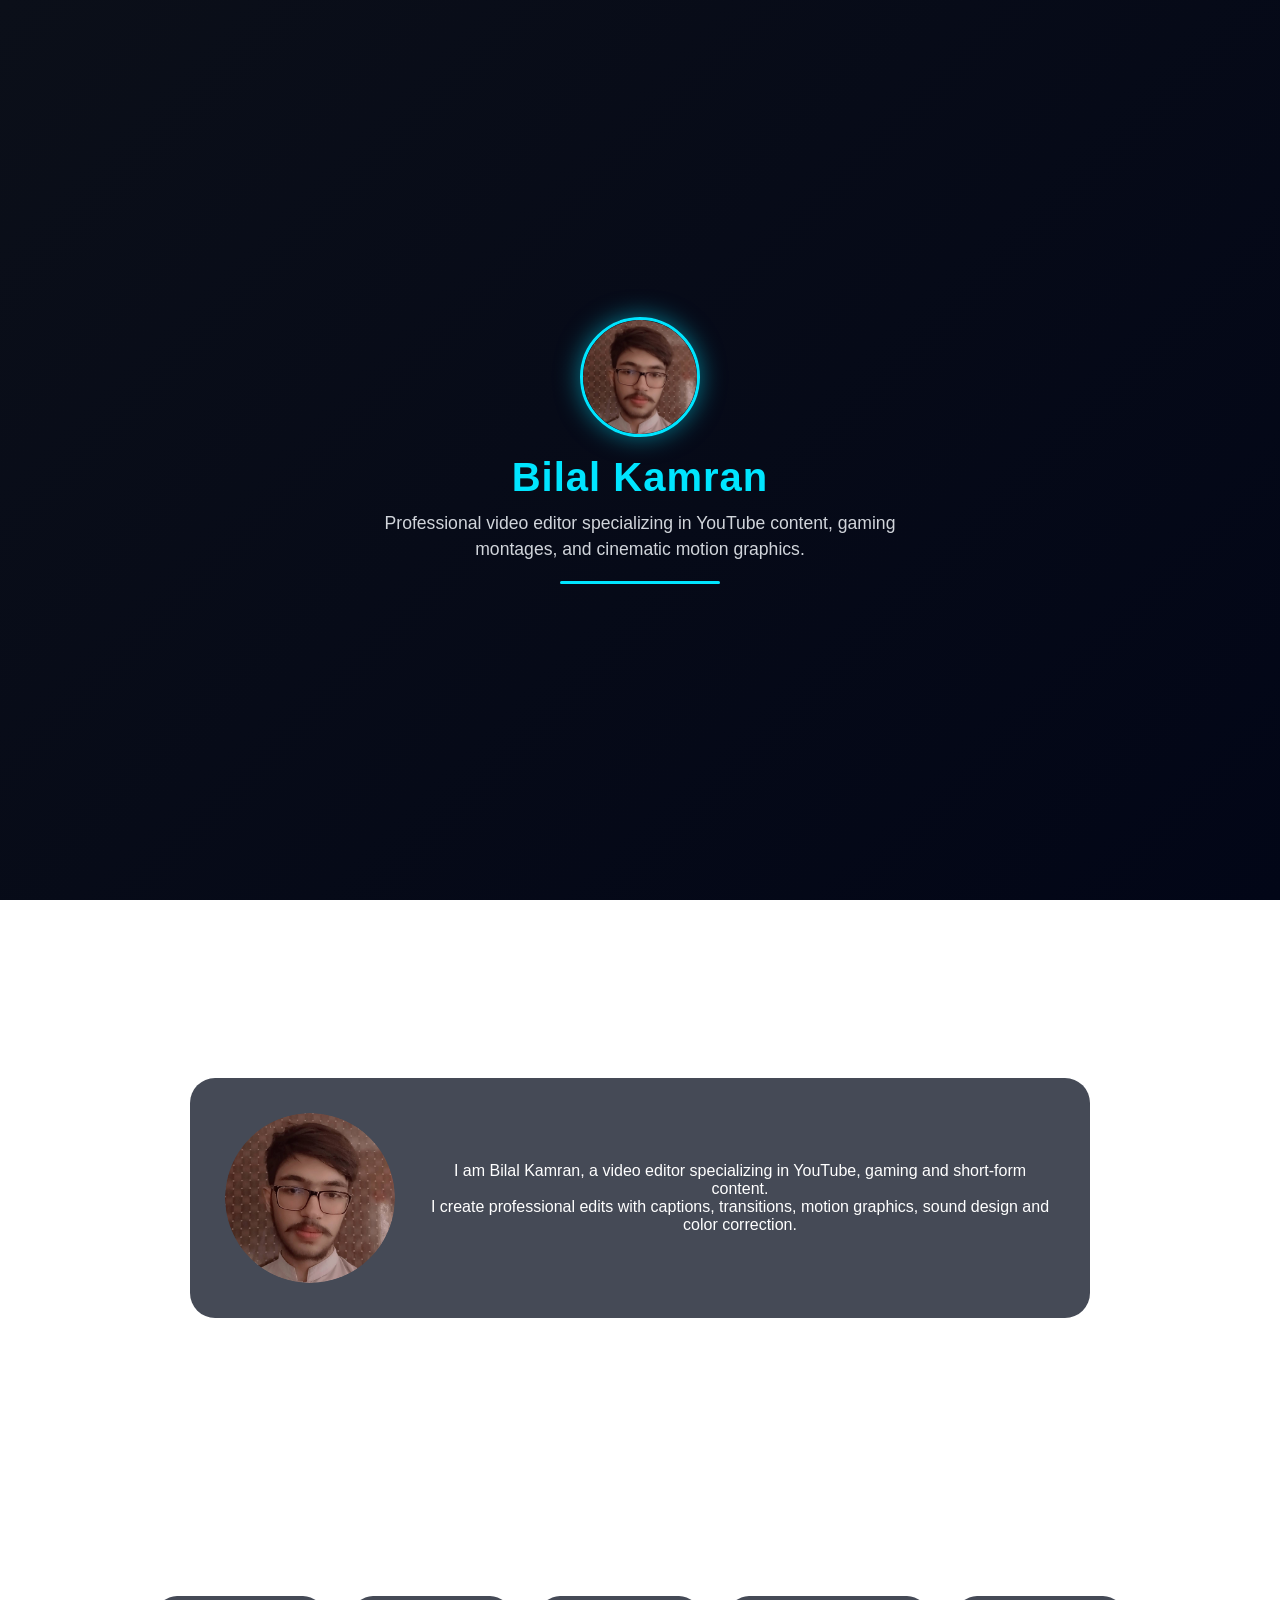
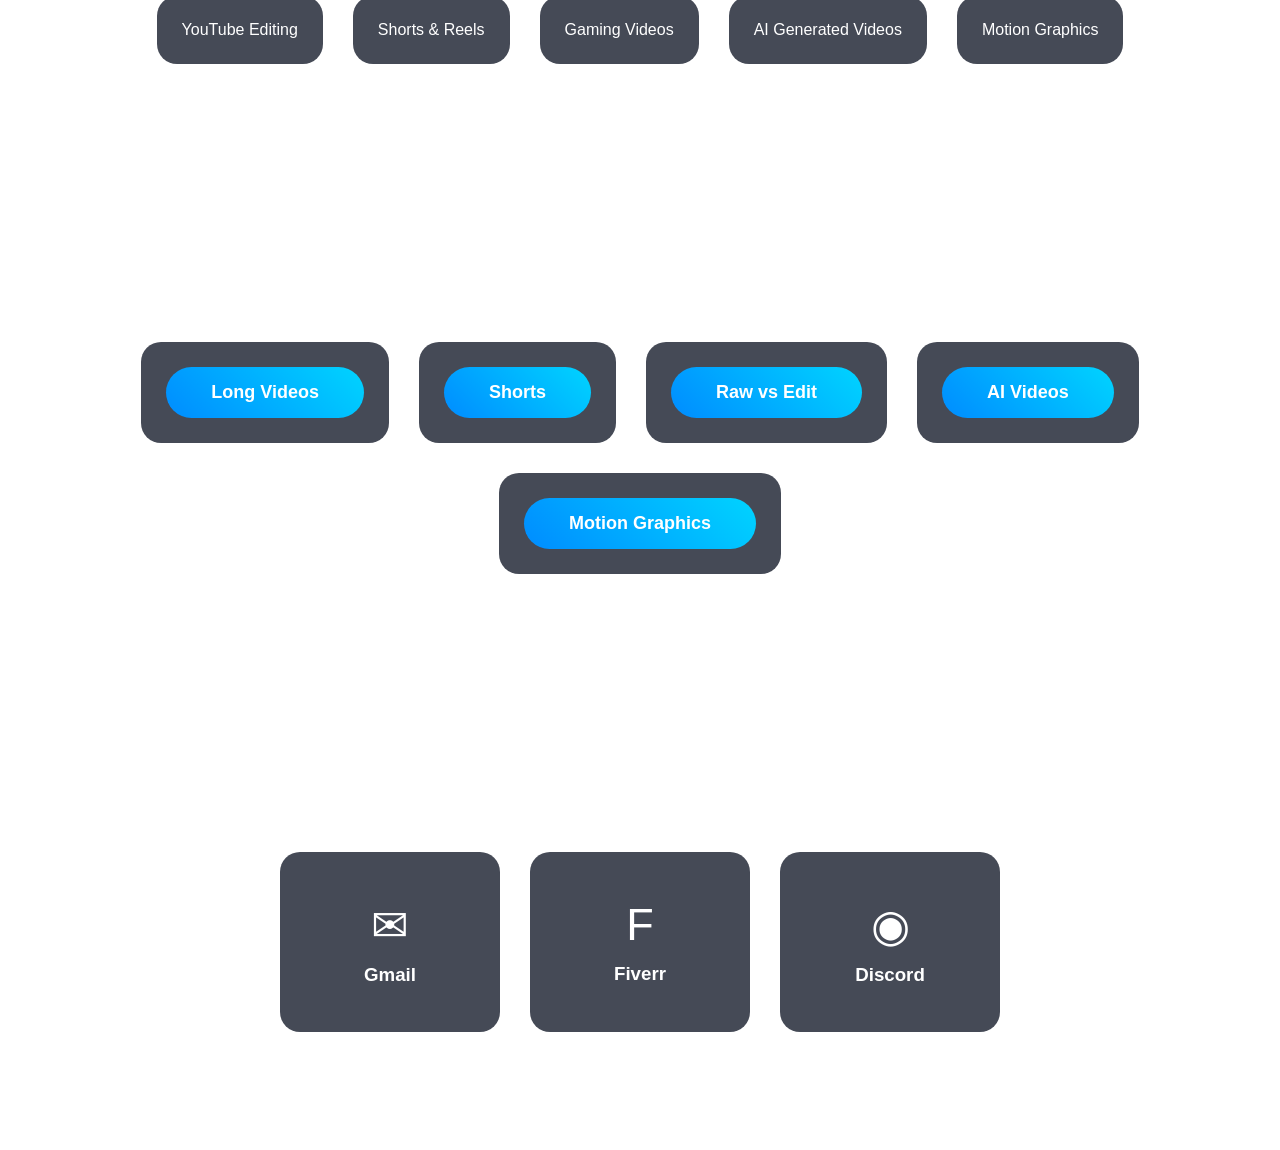
<file: index.html>
<!DOCTYPE html>
<html lang="en">
<head>
  <meta charset="UTF-8">
  <meta name="viewport" content="width=device-width, initial-scale=1.0">
  <title>Bilal Kamran | Professional Video Editor</title>
  <link rel="stylesheet" href="style.css">
  <style>
    .video-background-container {
      position: fixed;
      top: 0;
      left: 0;
      width: 100vw;
      height: 100vh;
      overflow: hidden;
      z-index: -1;
      background: #020617;
    }

    #bg-canvas {
      position: absolute;
      top: 0;
      left: 0;
      width: 100%;
      height: 100%;
      display: block;
    }

    .video-overlay {
      position: absolute;
      top: 0;
      left: 0;
      width: 100%;
      height: 100%;
      background: rgba(2, 6, 23, 0.7);
      z-index: 1;
    }
    
    /* 3-Second Animated Intro Splash Screen */
    #splash-screen {
      position: fixed;
      top: 0;
      left: 0;
      width: 100vw;
      height: 100vh;
      background: linear-gradient(135deg, #0b0f19, #020617);
      color: #fff;
      display: flex;
      flex-direction: column;
      justify-content: center;
      align-items: center;
      z-index: 9999;
      text-align: center;
      padding: 30px;
    }
    
    .splash-content {
      display: flex;
      flex-direction: column;
      align-items: center;
      animation: scaleInIntro 1s cubic-bezier(0.16, 1, 0.3, 1) forwards;
    }

    .splash-img {
      width: 120px;
      height: 120px;
      border-radius: 50%;
      object-fit: cover;
      border: 3px solid #00e5ff;
      box-shadow: 0 0 25px rgba(0, 229, 255, 0.5);
      margin-bottom: 18px;
      animation: pulseGlow 2s infinite alternate;
    }

    #splash-screen h2 {
      font-size: 2.5rem;
      color: #00e5ff;
      margin-bottom: 10px;
      letter-spacing: 1px;
    }

    #splash-screen p {
      max-width: 550px;
      font-size: 1.1rem;
      line-height: 1.5;
      color: #d1d5db;
      margin-bottom: 18px;
    }

    .splash-loader-bar {
      width: 160px;
      height: 3px;
      background: rgba(255, 255, 255, 0.1);
      border-radius: 3px;
      overflow: hidden;
      position: relative;
    }

    .splash-loader-bar::after {
      content: '';
      position: absolute;
      top: 0;
      left: 0;
      height: 100%;
      width: 100%;
      background: #00e5ff;
      animation: loadBar 3s linear forwards;
    }

    @keyframes scaleInIntro {
      0% { transform: scale(0.9); opacity: 0; }
      100% { transform: scale(1); opacity: 1; }
    }

    @keyframes pulseGlow {
      0% { box-shadow: 0 0 15px rgba(0, 229, 255, 0.3); }
      100% { box-shadow: 0 0 30px rgba(0, 229, 255, 0.7); }
    }

    @keyframes loadBar {
      0% { transform: translateX(-100%); }
      100% { transform: translateX(0); }
    }
  </style>

  <script>
    // Ensures the intro splash screen plays only on the initial fresh session load,
    // and won't pop up again when navigating back from sub-pages (Shorts, Long Videos, etc.)
    if (sessionStorage.getItem("introShown")) {
      document.write('<style>#splash-screen { display: none !important; }</style>');
    } else {
      sessionStorage.setItem("introShown", "true");
    }
  </script>
</head>
<body>
  <!-- 3-Second Intro Splash Screen -->
  <div id="splash-screen">
    <div class="splash-content">
      <img src="assets/images/profile.jpg" alt="Bilal Kamran" class="splash-img">
      <h2>Bilal Kamran</h2>
      <p>Professional video editor specializing in YouTube content, gaming montages, and cinematic motion graphics.</p>
      <div class="splash-loader-bar"></div>
    </div>
  </div>

  <!-- Background Container for separate background.js script -->
  <div class="video-background-container">
    <div class="video-overlay"></div>
  </div>

  <div class="page-loader"><div></div></div>
  
  <nav>
    <h2 class="logo">Bilal <span>Kamran</span></h2>
    <div class="nav-links">
      <a href="#about">About</a>
      <a href="#services">Services</a>
      <a href="#portfolio">Portfolio</a>
      <a href="#contact">Contact</a>
    </div>
  </nav>

  <section class="hero">
    <div class="timeline-bg"></div>
    <div class="hero-content">
      <h1>Professional <span>Video Editor</span></h1>
      <div class="hero-row">
        <p>I create engaging YouTube videos, gaming edits, viral Shorts and social media content using Adobe Premiere Pro and CapCut.</p>
        <div class="buttons">
          <a href="https://www.fiverr.com/btrexop" target="_blank"><button>Hire Me</button></a>
        </div>
      </div>
    </div>
  </section>

  <section id="about">
    <h2>About Me</h2>
    <div class="about-box reveal">
      <img class="profile" src="assets/images/profile.jpg">
      <div>
        <p>I am Bilal Kamran, a video editor specializing in YouTube, gaming and short-form content.</p>
        <p>I create professional edits with captions, transitions, motion graphics, sound design and color correction.</p>
      </div>
    </div>
  </section>

  <section id="services">
    <h2>My Services</h2>
    <div class="cards">
      <div class="card">YouTube Editing</div>
      <div class="card">Shorts & Reels</div>
      <div class="card">Gaming Videos</div>
      <div class="card">AI Generated Videos</div>
      <div class="card">Motion Graphics</div>
    </div>
  </section>

  <section id="portfolio">
    <h2>My Work</h2>
    <div class="cards">
      <a class="card video-link" href="long-videos.html"><button>Long Videos</button></a>
      <a class="card video-link" href="shorts.html"><button>Shorts</button></a>
      <a class="card video-link" href="raw-edit-shorts.html"><button>Raw vs Edit</button></a>
      <a class="card video-link" href="ai-videos.html"><button>AI Videos</button></a>
      <a class="card video-link" href="motion-graphics.html"><button>Motion Graphics</button></a>
    </div>
  </section>

  <section id="contact">
    <h2>Let's Work Together</h2>
    <div class="cards contact-cards">
      <a class="card contact-card" href="mailto:bilalkamran0310@gmail.com" target="_blank">
        <div>✉</div>
        <h3>Gmail</h3>
      </a>
      <a class="card contact-card" href="https://www.fiverr.com/btrexop" target="_blank">
        <div>F</div>
        <h3>Fiverr</h3>
      </a>
      <a class="card contact-card" href="https://discord.com" target="_blank">
        <div>◉</div>
        <h3>Discord</h3>
      </a>
    </div>
  </section>

  <footer>© 2026 Bilal Kamran | Video Editor</footer>

  <script src="script.js"></script>
  <script src="background.js"></script>
  <script>
    // Smoothly removes the 3-second splash screen on first load
    setTimeout(() => {
      const splash = document.getElementById("splash-screen");
      if (splash) {
        splash.style.transition = "opacity 0.5s ease";
        splash.style.opacity = "0";
        setTimeout(() => splash.remove(), 500);
      }
    }, 3000);
  </script>
</body>
</html>
</file>
<file: style.css>
* {
  margin: 0;
  padding: 0;
  box-sizing: border-box;
  font-family: Arial, sans-serif;
}

html {
  scroll-behavior: smooth;
}

body {
  background: transparent;
  color: white;
  overflow-x: hidden;
  position: relative;
  min-height: 100vh;
}

/* Canvas container sits cleanly at z-index 0 behind page content */
.video-background-container {
  position: fixed;
  inset: 0;
  width: 100%;
  height: 100%;
  z-index: 0;
  pointer-events: none;
}

nav,
.hero,
section,
footer {
  position: relative;
  z-index: 1;
}

/* Navbar */
nav {
  position: fixed;
  top: 0;
  width: 100%;
  display: flex;
  justify-content: space-between;
  align-items: center;
  padding: 20px 8%;
  background: #050816dd;
  backdrop-filter: blur(12px);
  z-index: 1000;
}

.logo {
  font-size: 28px;
}

.logo span,
.hero span {
  color: #00aaff;
}

.nav-links {
  display: flex;
  gap: 22px;
}

.nav-links a {
  color: white;
  text-decoration: none;
}

.nav-links a:hover {
  color: #00aaff;
}

/* Page Loader */
.page-loader {
  position: fixed;
  inset: 0;
  background: #050816;
  z-index: 9999;
  display: flex;
  align-items: center;
  justify-content: center;
  animation: hideLoader 1.5s forwards;
}

.page-loader div {
  width: 70px;
  height: 70px;
  border: 5px solid #00aaff;
  border-top-color: transparent;
  border-radius: 50%;
  animation: spin 1s linear infinite;
}

@keyframes spin {
  to {
    transform: rotate(360deg);
  }
}

@keyframes hideLoader {
  to {
    opacity: 0;
    visibility: hidden;
  }
}

/* Hero Section */
.hero {
  height: 100vh;
  display: flex;
  align-items: center;
  padding: 0 10%;
  position: relative;
  overflow: hidden;
}

.timeline-bg {
  position: absolute;
  inset: 0;
  background:
    repeating-linear-gradient(90deg, transparent 0 80px, #00aaff22 81px),
    repeating-linear-gradient(0deg, transparent 0 60px, #00aaff18 61px);
  animation: timeline 10s linear infinite;
  opacity: 0.35;
  pointer-events: none;
}

@keyframes timeline {
  to {
    transform: translateX(-160px);
  }
}

.hero-content {
  width: 100%;
  z-index: 1;
}

.hero h1 {
  font-size: 60px;
}

.hero p {
  max-width: 650px;
  margin: 20px 0;
  font-size: 20px;
  line-height: 1.6;
}

.hero-row {
  display: flex;
  align-items: center;
  gap: 60px;
}

.buttons a {
  text-decoration: none;
}

.buttons button,
button {
  padding: 15px 45px;
  border: 0;
  border-radius: 35px;
  background: linear-gradient(45deg, #008cff, #00d4ff);
  color: white;
  cursor: pointer;
  font-size: 18px;
  font-weight: bold;
  transition: 0.3s;
}

.buttons button:hover,
button:hover {
  transform: translateY(-6px) scale(1.05);
  box-shadow: 0 0 35px #00aaff;
}

/* Sections & Cards */
section {
  padding: 100px 10%;
  text-align: center;
}

section h2 {
  font-size: 38px;
  margin-bottom: 35px;
}

.about-box {
  background: rgba(17, 24, 39, 0.78);
  backdrop-filter: blur(10px);
  padding: 35px;
  border-radius: 25px;
  max-width: 900px;
  margin: auto;
  display: flex;
  align-items: center;
  gap: 30px;
  transition: 0.4s;
}

.about-box:hover {
  transform: translateY(-10px);
  box-shadow: 0 0 35px #00aaff;
}

.reveal {
  animation: reveal 1s ease;
}

@keyframes reveal {
  from {
    opacity: 0;
    transform: translateY(50px);
  }
  to {
    opacity: 1;
    transform: translateY(0);
  }
}

.cards {
  display: flex;
  justify-content: center;
  gap: 30px;
  flex-wrap: wrap;
}

.card {
  background: rgba(17, 24, 39, 0.78);
  backdrop-filter: blur(10px);
  padding: 25px;
  border-radius: 20px;
  transition: 0.4s;
  text-decoration: none;
  color: white;
}

.card:hover {
  transform: translateY(-10px) scale(1.03);
  box-shadow: 0 0 35px #00aaff;
}

.profile {
  width: 170px;
  height: 170px;
  border-radius: 50%;
  object-fit: cover;
}

.contact-cards .contact-card {
  width: 220px;
  height: 180px;
  display: flex;
  flex-direction: column;
  align-items: center;
  justify-content: center;
}

.contact-card div {
  font-size: 45px;
  margin-bottom: 12px;
}

.contact-card p {
  color: #aaa;
}

/* Responsive Breakpoints */
@media (max-width: 768px) {
  .hero h1 {
    font-size: 42px;
  }

  .hero-row {
    flex-direction: column;
    gap: 20px;
  }

  .nav-links {
    display: none;
  }

  .about-box {
    flex-direction: column;
  }

  .card {
    width: 90%;
  }
}

/* Video Portfolio Cards */
.video-cards {
  display: grid;
  grid-template-columns: repeat(auto-fit, minmax(260px, 1fr));
  gap: 35px;
  max-width: 1200px;
  margin: 0 auto;
  align-items: center;
}

.video-card {
  padding: 0 !important;
  overflow: hidden;
  display: block;
  width: 100%;
  max-width: 360px;
  margin: auto;
  background: #111827;
  border-radius: 20px;
}

.video-thumb {
  display: block;
  width: 100%;
  height: 100%;
  object-fit: cover;
}

.video-cards .video-card {
  aspect-ratio: 16 / 9;
}

.vertical-cards .video-card,
.vertical-card {
  aspect-ratio: 9 / 16;
  max-width: 300px;
}

.vertical-cards {
  grid-template-columns: repeat(auto-fit, minmax(220px, 300px));
  justify-content: center;
}

@media (max-width: 768px) {
  .video-cards {
    grid-template-columns: 1fr;
  }

  .video-card {
    max-width: 95%;
  }

  .vertical-cards .video-card,
  .vertical-card {
    max-width: 260px;
  }
}
</file>
